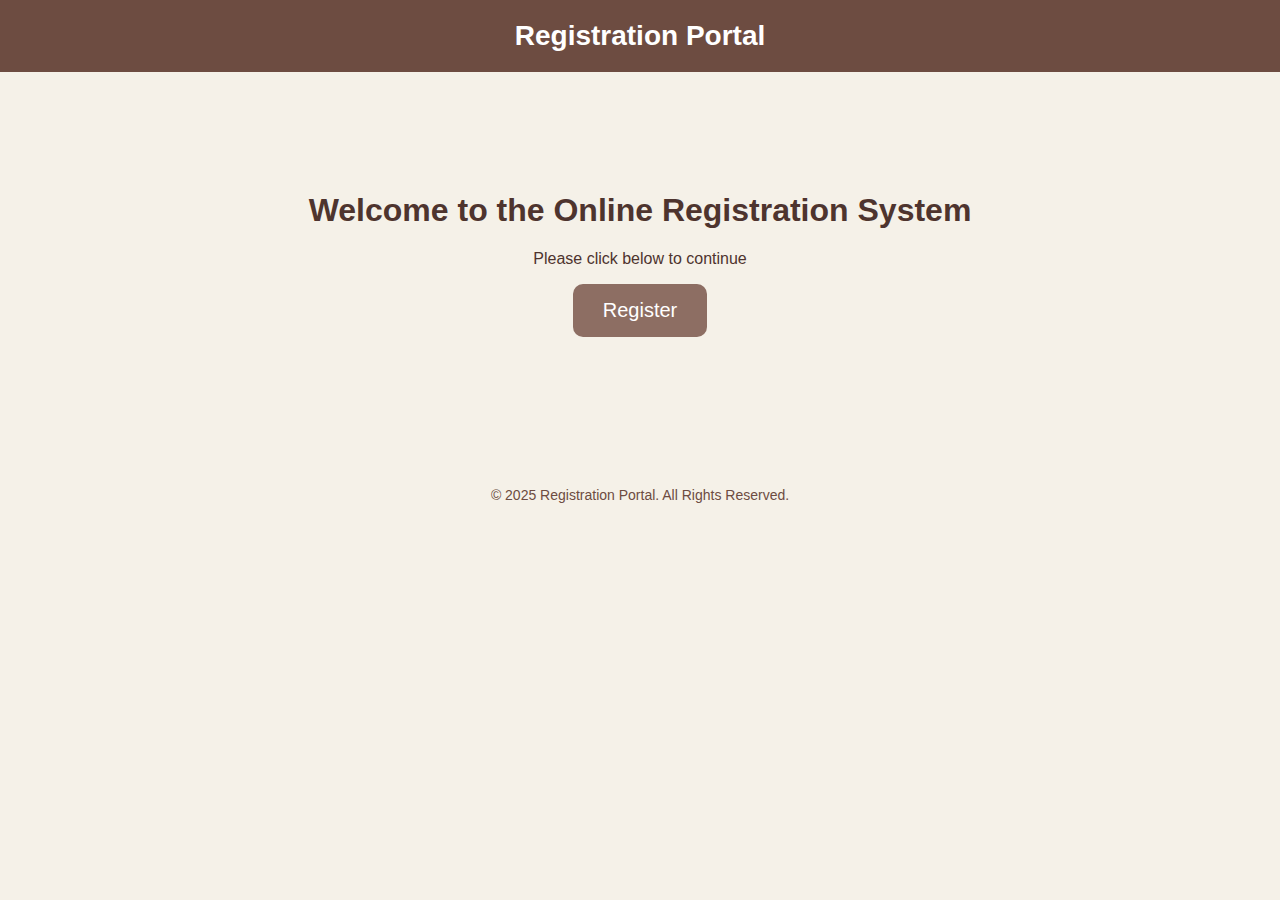
<file: Assign2/index.html>
<!DOCTYPE html>
<html lang="en">
<head>
    <meta charset="UTF-8">
    <meta name="viewport" content="width=device-width, initial-scale=1.0">
    <title>Home - Registration Portal</title>

    <style>
        body {
            margin: 0;
            font-family: Arial, sans-serif;
            background-color: #f5f1e8; /* Cream */
            color: #4e342e; /* Dark brown text */
        }

        header {
            background-color: #6d4c41; /* Warm brown */
            padding: 20px;
            text-align: center;
            color: white;
            font-size: 28px;
            font-weight: bold;
        }

        .container {
            text-align: center;
            margin-top: 120px;
        }

        .btn-register {
            background-color: #8d6e63; /* Light brown */
            color: white;
            padding: 15px 30px;
            font-size: 20px;
            border: none;
            border-radius: 10px;
            cursor: pointer;
            transition: 0.3s;
        }

        .btn-register:hover {
            background-color: #6d4c41; /* Darker brown */
            transform: scale(1.08);
        }

        footer {
            margin-top: 150px;
            text-align: center;
            color: #6d4c41;
            font-size: 14px;
            padding-bottom: 20px;
        }
    </style>
</head>

<body>

    <header>
        Registration Portal
    </header>

    <div class="container">
        <h1>Welcome to the Online Registration System</h1>
        <p>Please click below to continue</p>

        <button class="btn-register" onclick="location.href='register.html'">
            Register
        </button>
    </div>

    <footer>
        © 2025 Registration Portal. All Rights Reserved.
    </footer>

</body>
</html>
</file>
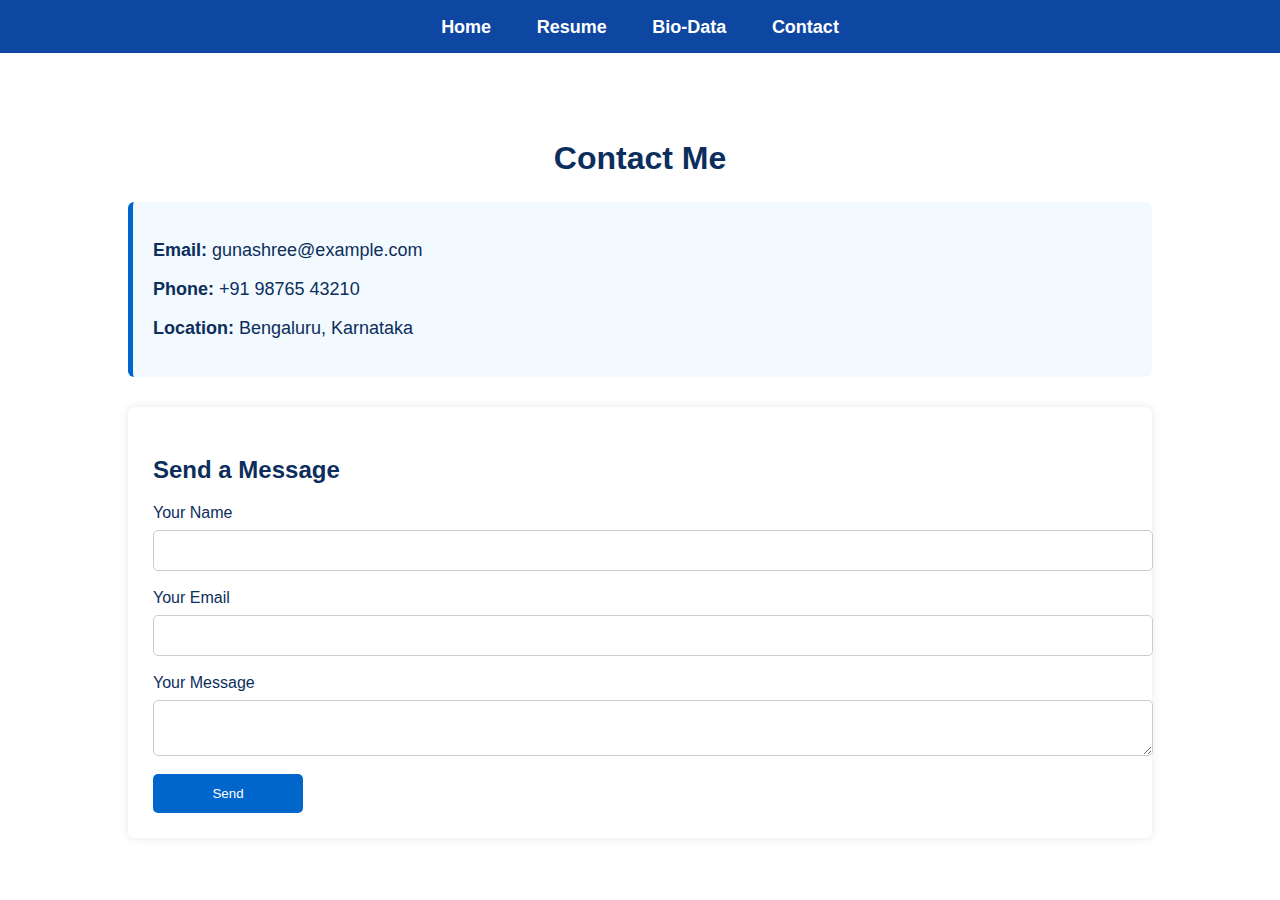
<file: contact.html>
<!DOCTYPE html>
<html lang="en">
<head>
<meta charset="UTF-8" />
<meta name="viewport" content="width=device-width, initial-scale=1.0" />
<title>Contact Me</title>
<link rel="stylesheet" href="style.css" />
</head>

<body>
    <!-- Navigation -->
    <nav>
        <a href="index.html">Home</a>
        <a href="resume.html">Resume</a>
        <a href="biodata.html">Bio-Data</a>
       <a href="contact.html">Contact</a>
    </nav>

<div class="contact-page-container">
    <h2 class="contact-title">Contact Me</h2>

    <div class="contact-details-box">
        <p><strong>Email:</strong> gunashree@example.com</p>
        <p><strong>Phone:</strong> +91 98765 43210</p>
        <p><strong>Location:</strong> Bengaluru, Karnataka</p>
    </div>

    <div class="contact-form-box">
        <h3 class="contact-form-title">Send a Message</h3>

        <form class="contact-form">
            <label>Your Name</label>
            <input type="text" class="contact-input"/>

            <label>Your Email</label>
            <input type="email" class="contact-input"/>

            <label>Your Message</label>
            <textarea class="contact-textarea"></textarea>

            <button type="submit" class="contact-btn">Send</button>
        </form>
    </div>
</div>

<style>
 nav {
            background: #0d47a1;
            padding: 15px;
            text-align: center;
        }
        nav a {
            color: white;
            text-decoration: none;
            margin: 0 20px;
            font-size: 18px;
            font-weight: 600;
        }
        nav a:hover {
            text-decoration: underline;
        }
</style>
</html>
</file>
<file: style.css>
/* Global Styling */

h1{
padding-left: 40px;
}


body {
    font-family: Arial, sans-serif;
    background-color: #ffffff;
    margin: 0;
    padding: 0;
    color: #0b2e5c;
}

/* Navigation */
nav {
    background: #d7eaff;
    padding: 20px;
font-size:20px;
padding-left: 10px;
}

nav ul {
    list-style: none;
    display: flex;
    gap: 50px;
}

nav ul li a {
    text-decoration: none;
    color: #0b2e5c;
    font-weight: bold;
}

.nav-container {
    background-color: transparent; 
    padding: 10px;
    display: flex;
    align-items: center;
    gap: 20px;
}

.nav-container a {
    color: #0b2e5c;
    text-decoration: none;
    font-size: 18px;
    font-weight: bold;
}

.nav-image {
    height: 100px;   /* Change size if needed */
    margin-left: auto;   /* pushes image to the right */
}


/* Hero Section */
.hero {
    padding: 60px;
    display: flex;
    align-items: center;
    justify-content: space-between;
    position: relative;
}

/* Background bubble */
.hero::before {
    content: "";
    position: absolute;
    right: 5%;
    top: 10%;
    width: 350px;
    height: 350px;
    background: #cfe5ff;
    border-radius: 50%;
    opacity: 0.45;
    z-index: -1;
}

.hero-text h1 {
    font-size: 42px;
    margin-bottom: 10px;
}

.hero-text p {
    font-size: 18px;
    margin-bottom: 20px;
}

.hero button {
    background: #0b2e5c;
    color: white;
    padding: 12px 24px;
    border: none;
    border-radius: 8px;
    font-size: 18px;
    cursor: pointer;
}

/* Hero Image */
.hero img {
    width: 450px;
    border-radius: 10px;
    box-shadow: 0 4px 20px rgba(0,0,0,0.15);
}


.about-section {
    display: flex;
    justify-content: center;
    margin: 40px 0;
}

.about-card {
    background: white;
    padding: 30px;
    width: 70%;
    border-radius: 15px;
    box-shadow: 0 5px 15px rgba(0,0,0,0.1);
    font-size: 1.1rem;
    line-height: 1.6;
}

/* Footer */
footer {
    background: #d7eaff;
    padding: 15px;
    text-align: center;
    color: #0b2e5c;
    margin-top: 40px;
}

/* RESUME HEADER */
.resume-header {
    background: #e7f1ff;
    padding: 40px 60px;
    position: relative;
}

.resume-header h1 {
    font-size: 36px;
    color: #0b2e5c;
}

.resume-header p {
    font-size: 18px;
    margin-top: 5px;
}

/* Resume Content Section */
.resume-container {
    display: flex;
    flex-direction: column;
    gap: 30px;
    padding: 40px 60px;
}

/* Resume Cards */
.resume-card {
    background: #ffffff;
    padding: 25px 30px;
    border-radius: 12px;
    box-shadow: 0px 4px 18px rgba(0,0,0,0.1);
}

.resume-card h2 {
    margin-bottom: 12px;
    color: #0b2e5c;
}

.resume-card ul li {
    margin: 5px 0;
    font-size: 17px;
}

/* Decorative shape */
.resume-header .circle.small {
    position: absolute;
    width: 140px;
    height: 140px;
    right: 80px;
    top: 20px;
    background: #cfe5ff;
    border-radius: 50%;
    z-index: 0;
    opacity: 0.4;
}

/* ===== CONTACT PAGE ===== */

.contact-page-container {
    width: 80%;
    margin: 40px auto;
    padding: 20px;
}

.contact-title {
    font-size: 32px;
    font-weight: bold;
    margin-bottom: 25px;
    text-align: center;
}

/* Contact Details Box */
.contact-details-box {
    background-color: #f3faff;
    padding: 20px;
    border-left: 5px solid #0066cc;
    border-radius: 6px;
    margin-bottom: 30px;
    font-size: 18px;
}

/* Contact Form Section */
.contact-form-box {
    background-color: #ffffff;
    padding: 25px;
    border-radius: 6px;
    box-shadow: 0px 0px 10px rgba(0,0,0,0.1);
}

.contact-form-title {
    font-size: 24px;
    margin-bottom: 20px;
}

.contact-form {
    display: flex;
    flex-direction: column;
}

.contact-input,
.contact-textarea {
    width: 100%;
    padding: 12px;
    margin-top: 8px;
    margin-bottom: 18px;
    border: 1px solid #ccc;
    border-radius: 5px;
}

.contact-btn {
    padding: 12px 20px;
    background-color: #0066cc;
    color: white;
    border: none;
    border-radius: 5px;
    cursor: pointer;
    width: 150px;
}

.contact-btn:hover {
    background-color: #004a99;
}
</file>
